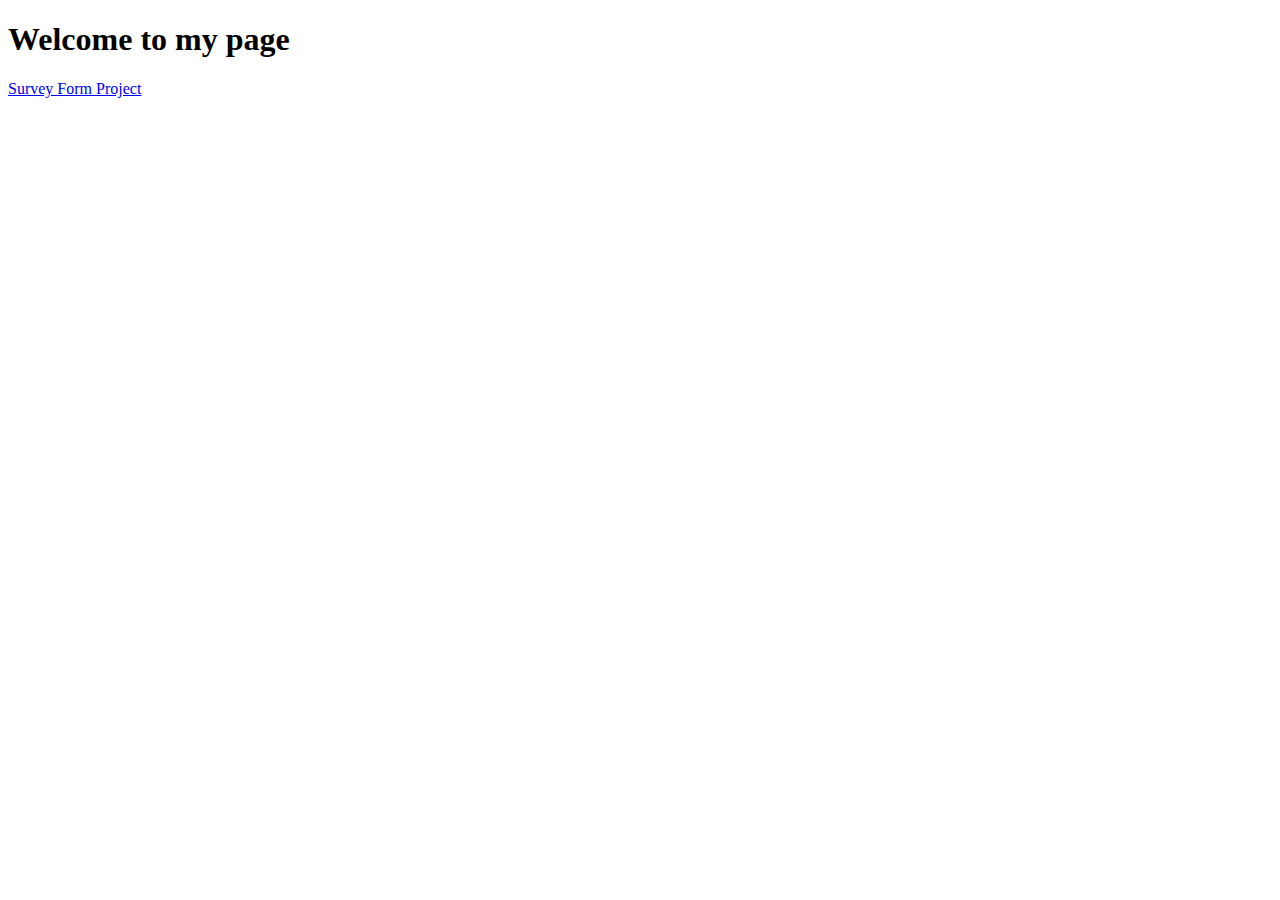
<file: index.html>
<!DOCTYPE html>
<html>
	<head>
		<title>Welcome</title>
	</head>
	<body>
		<h1>Welcome to my page</h1>
		<a href="freeCodeCamp_Projects/Responsive_Web_Design/Survey_Forum/survey-form.html">Survey Form Project</a>
	</body>
</html>
</file>
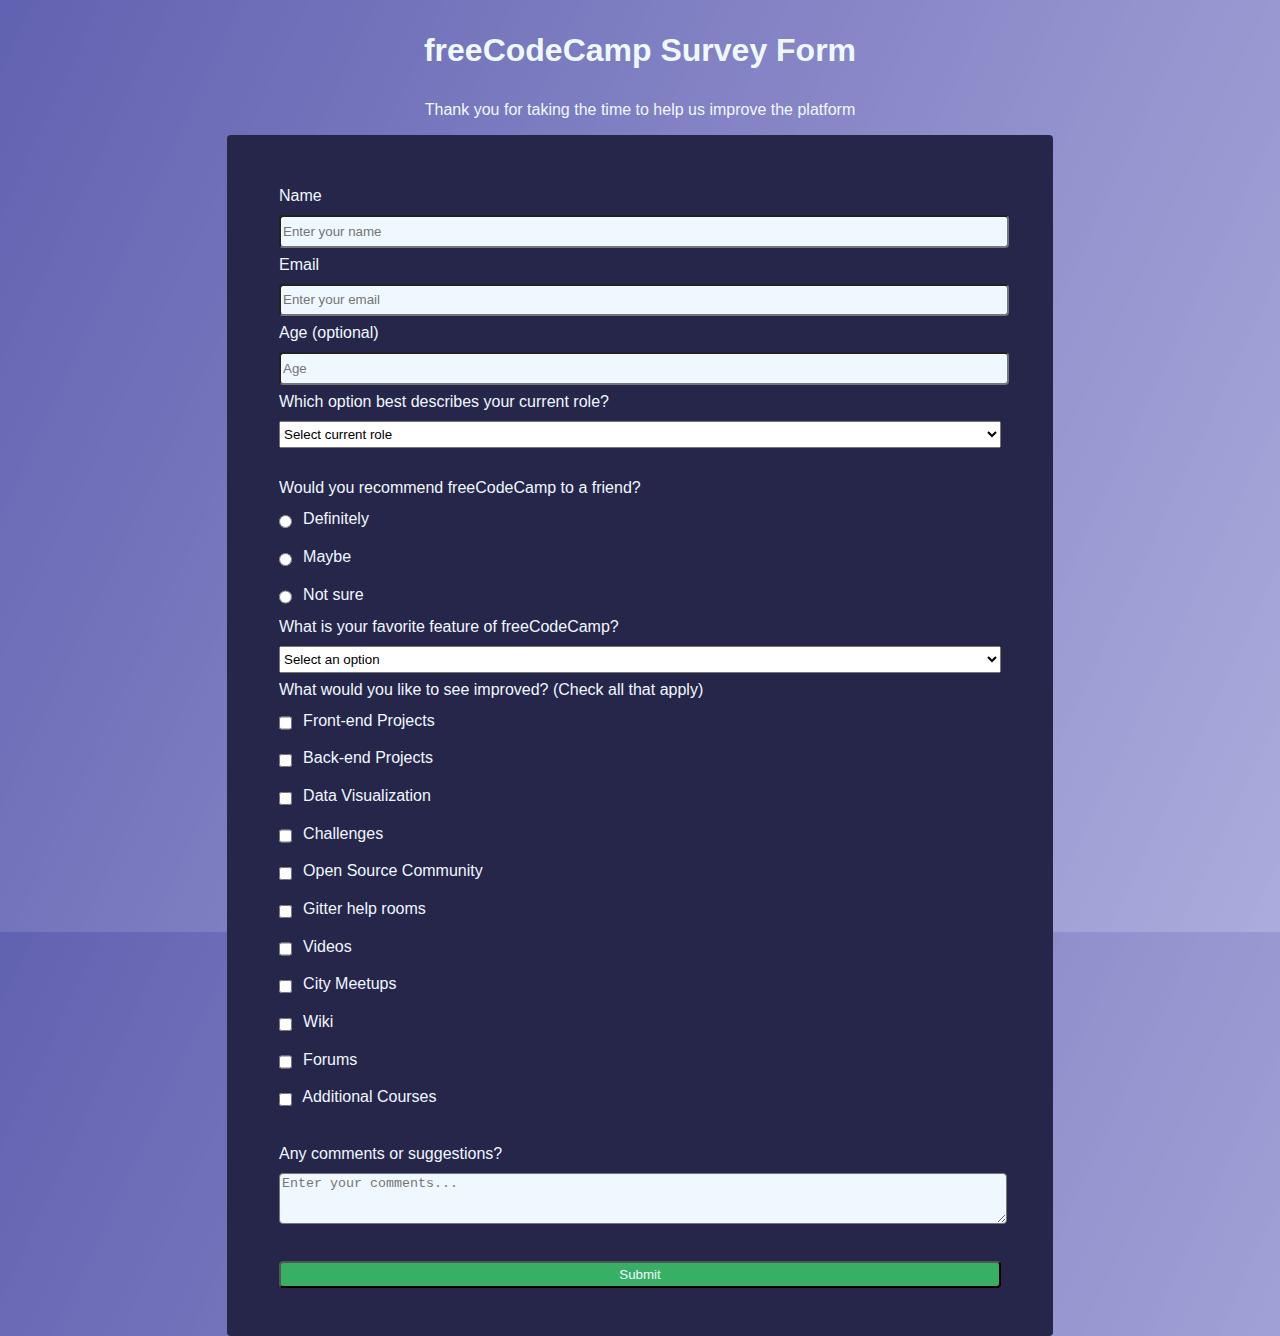
<file: freeCodeCamp_Projects/Responsive_Web_Design/Survey_Forum/survey-form.html>
<!DOCTYPE html>
<html>

<head>
	<title>freeCodeCamp Survey Form</title>
	<link rel="stylesheet" type="text/css" href="styles.css" />
	<meta name="viewport" content="width=device-width, initial-scale=1.0" />
	<meta charset="utf-8" />
</head>

<body>
	<header>
		<h1 id="title">freeCodeCamp Survey Form</h1>
		<p id="description">Thank you for taking the time to help us improve the platform</p>
	</header>
	<main>
		<form id="survey-form">
			<fieldset id="personal-info-fieldset">
				<label id="name-label">
					Name <input id="name" type="text" placeholder="Enter your name" required />
				</label>
				<label id="email-label">
					Email <input id="email" type="email" placeholder="Enter your email" required />
				</label>
				<label id="number-label">
					Age (optional) <input id="number" type="number" min="12" max="120" placeholder="Age" />
				</label>
				<label>
					Which option best describes your current role?
					<select id="dropdown">
						<option>Select current role</option>
						<option>Student</option>
						<option>Full time job</option>
						<option>Full time learner</option>
						<option>Prefer not to say</option>
						<option>Other</option>
					</select>
				</label>
			</fieldset>
			<fieldset id="questions-fieldset">
				<label>Would you recommend freeCodeCamp to a friend?</label>
				<label>
					<input name="radio-options" type="radio" value="definitely" /> Definitely
				</label>
				<label>
					<input name="radio-options" type="radio" value="maybe" /> Maybe
				</label>
				<label>
					<input name="radio-options" type="radio" value="not-sure" /> Not sure
				</label>
				<label>
					What is your favorite feature of freeCodeCamp?
					<select id="dropdown-2">
						<option>Select an option</option>
						<option>Challenges</option>
						<option>Projects</option>
						<option>Community</option>
						<option>Open source</option>
					</select>
				</label>
				<label>What would you like to see improved? (Check all that apply)</label>
				<label>
					<input type="checkbox" value="front-end" /> Front-end Projects
				</label>
				<label>
					<input type="checkbox" value="back-end" /> Back-end Projects
				</label>
				<label>
					<input type="checkbox" value="data-visualization" /> Data Visualization
				</label>
				<label>
					<input type="checkbox" value="challenges" /> Challenges
				</label>
				<label>
					<input type="checkbox" value="open-src-comm" /> Open Source Community
				</label>
				<label>
					<input type="checkbox" value="help-rooms" /> Gitter help rooms
				</label>
				<label>
					<input type="checkbox" value="videos" /> Videos
				</label>
				<label>
					<input type="checkbox" value="meetups" /> City Meetups
				</label>
				<label>
					<input type="checkbox" value="wiki" /> Wiki
				</label>
				<label>
					<input type="checkbox" value="forums" /> Forums
				</label>
				<label>
					<input type="checkbox" value="additional-courses" /> Additional Courses
				</label>
			</fieldset>
			<fieldset id="comments-fieldset">
				<label>Any comments or suggestions?
					<textarea id="comments-textarea" rows="3" cols="30" placeholder="Enter your comments..."></textarea>
				</label>
			</fieldset>
			<fieldset>
				<input id="submit" type="submit" />
			</fieldset>
		</form>
	</main>
</body>

</html>
</file>
<file: freeCodeCamp_Projects/Responsive_Web_Design/Survey_Forum/styles.css>
p,
h1 {
	margin: 1em auto;
	text-align: center;
	color:aliceblue;
}

body {
	font-family: 'Poppins', sans-serif;
	width: 100%;
	height: 100vh;
	margin: 0;
	/* background-color: #6A6AB6; */
	background-image: linear-gradient(115deg,
			rgba(58, 58, 158, 0.8),
			rgba(136, 136, 206, 0.7)),
		url(https://cdn.freecodecamp.org/testable-projects-fcc/images/survey-form-background.jpeg);
	color: aliceblue;
}

form {
	margin: 0 auto;
	max-width: 750px;
	width: 75vw;
	background-color: #26264A;
	padding: 3vw;
	border-radius: 0.25rem;
}

label {
	display: block;
	margin: 0.5rem 0;
}

input,
textarea,
select {
	width: 100%;
	margin: 10px 0 0 0;
	min-height: 2em;
}

input[type="radio"],
input[type="checkbox"] {
	width: unset;
	margin: 3px 0.5em 0 0;
	vertical-align: middle;
}

input,
textarea {
	background-color:aliceblue;
	color: aliceblue;
	border-radius: 0.25rem;
}

fieldset {
	border: none;
}

input[type="submit"] {
	background-color: #37AF65;
}
</file>
